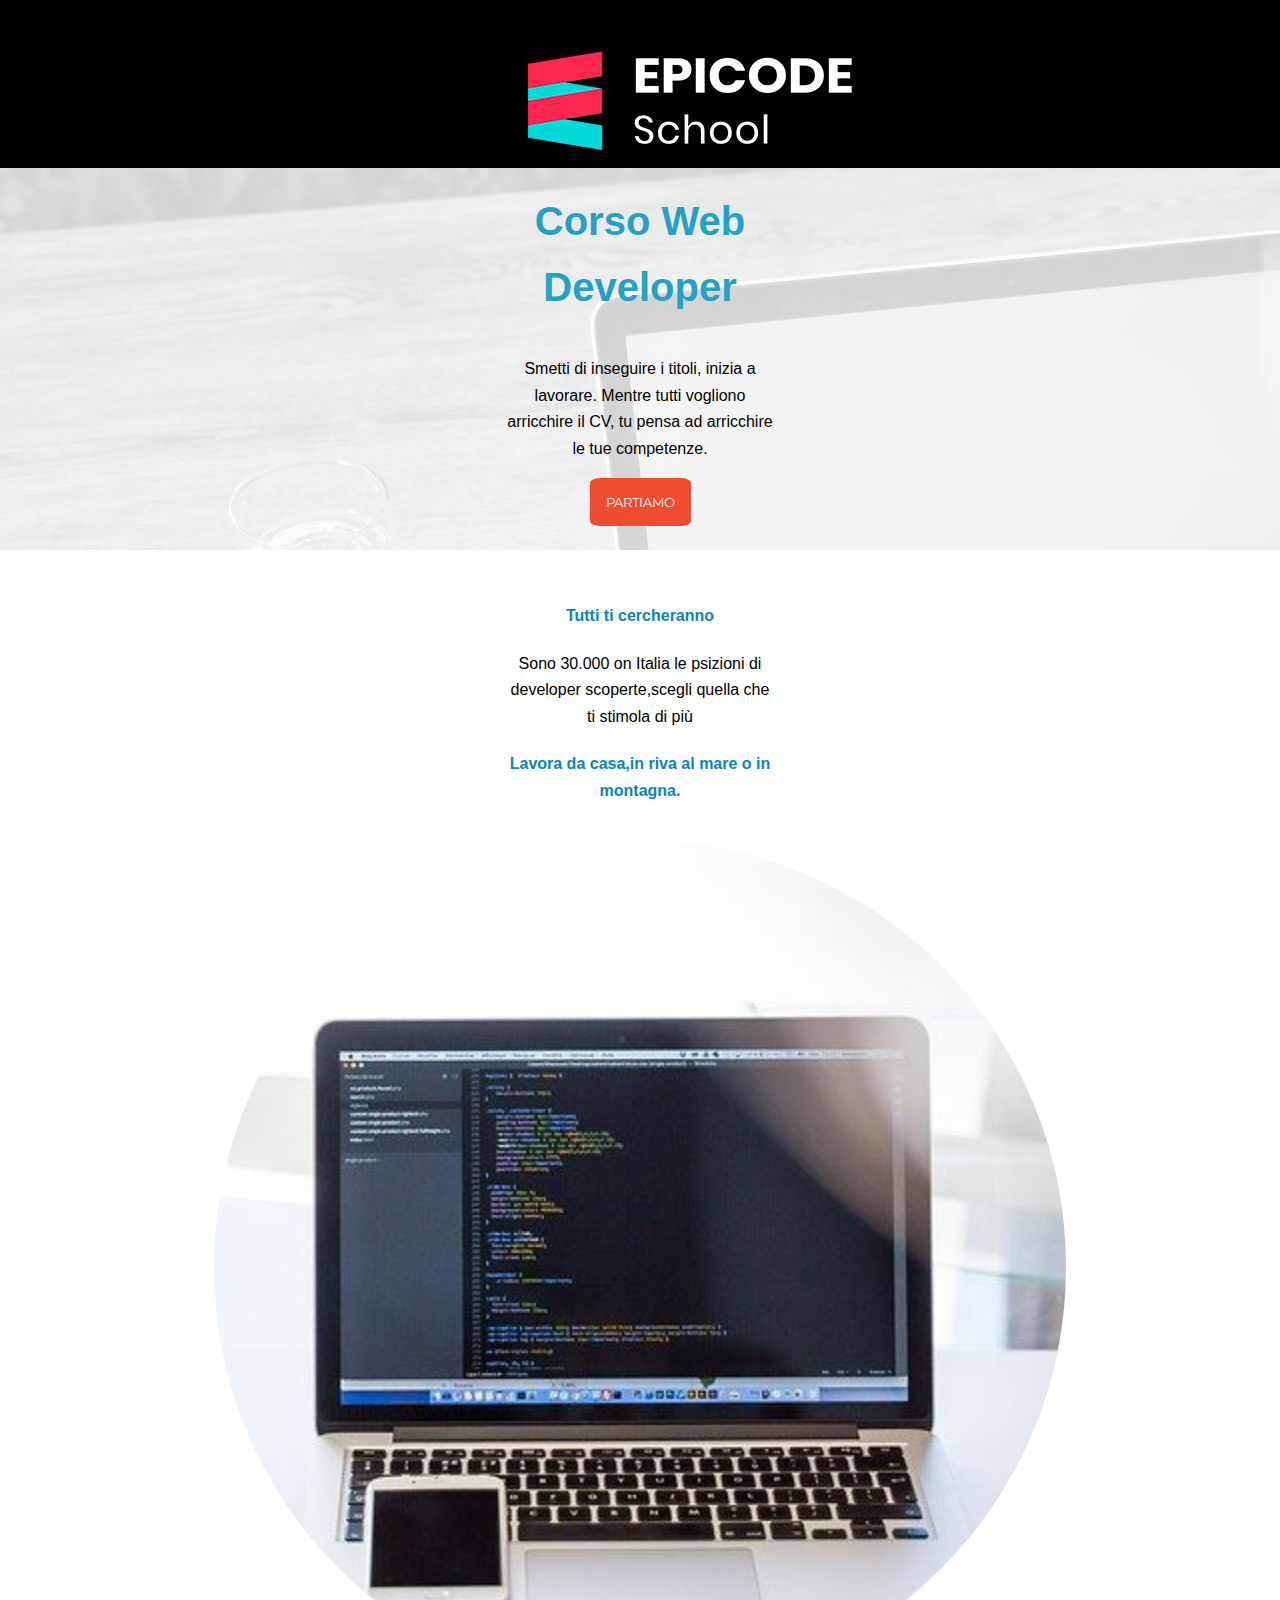
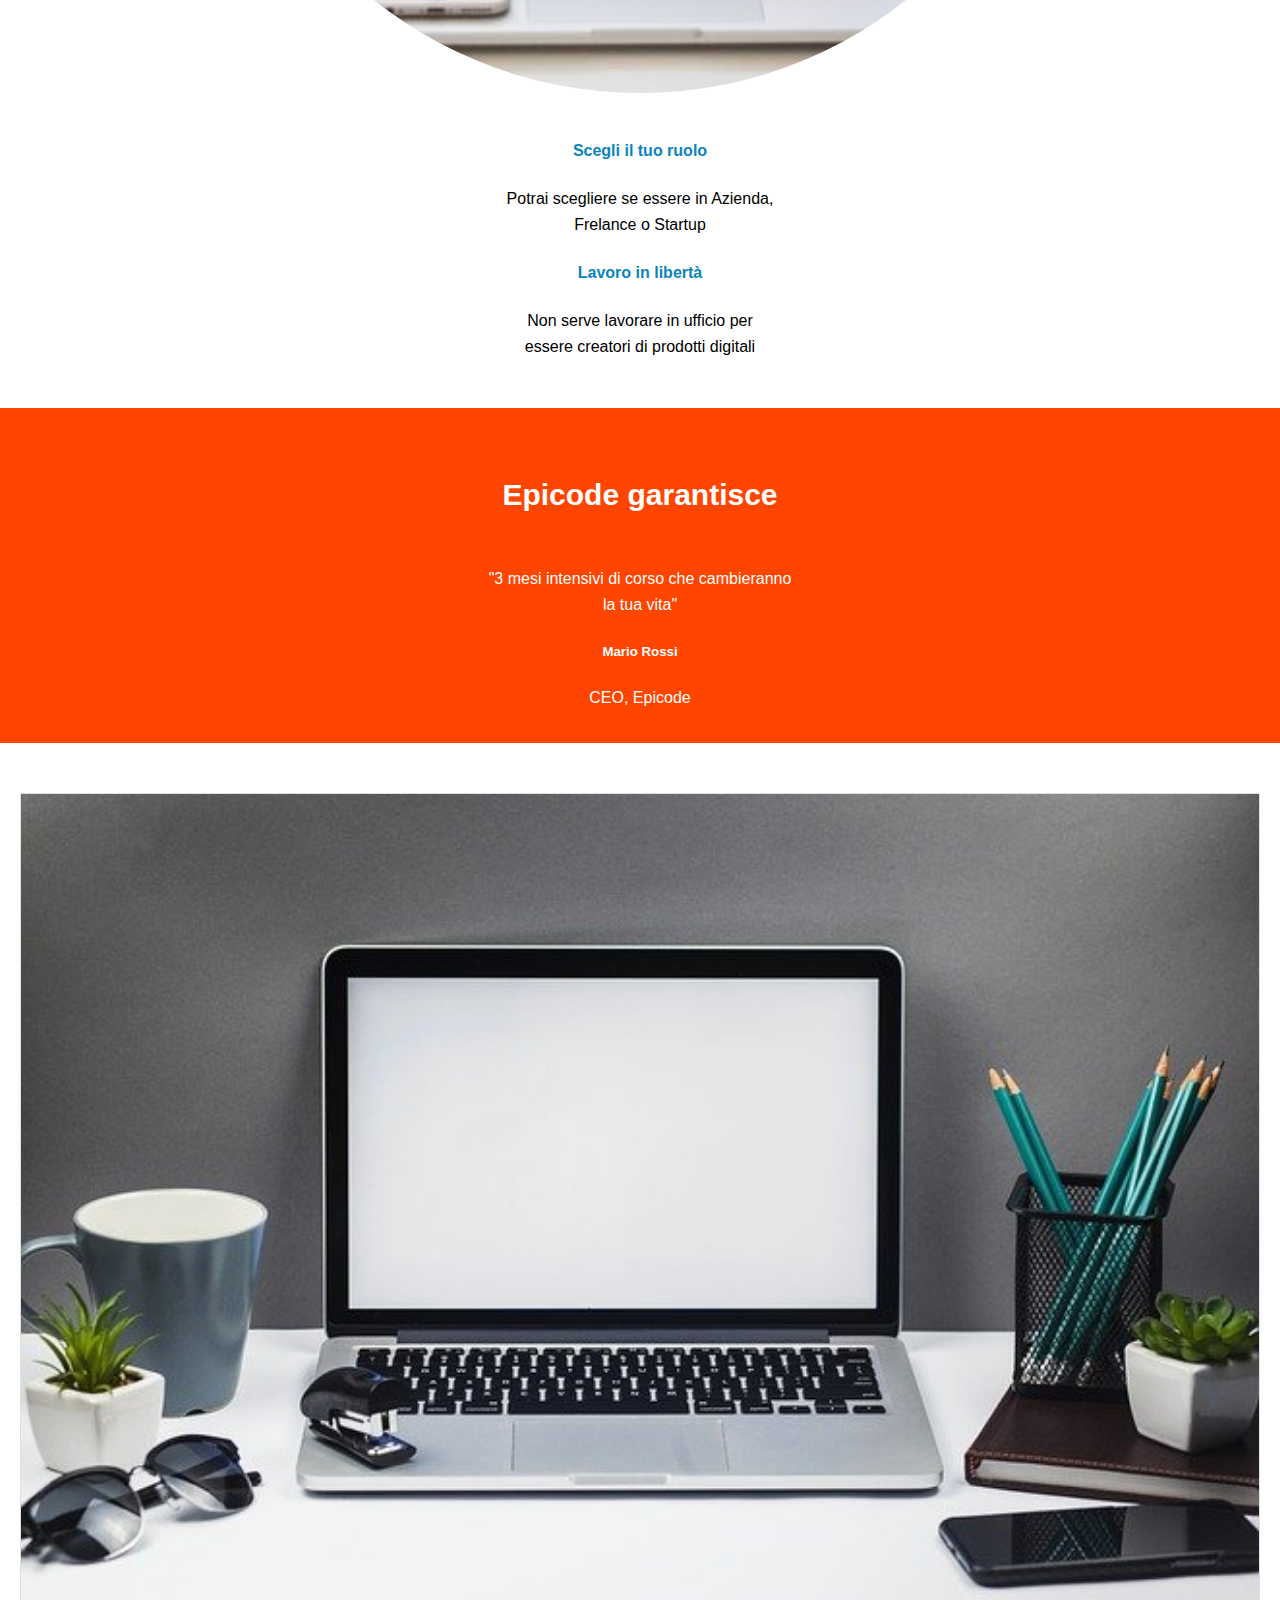
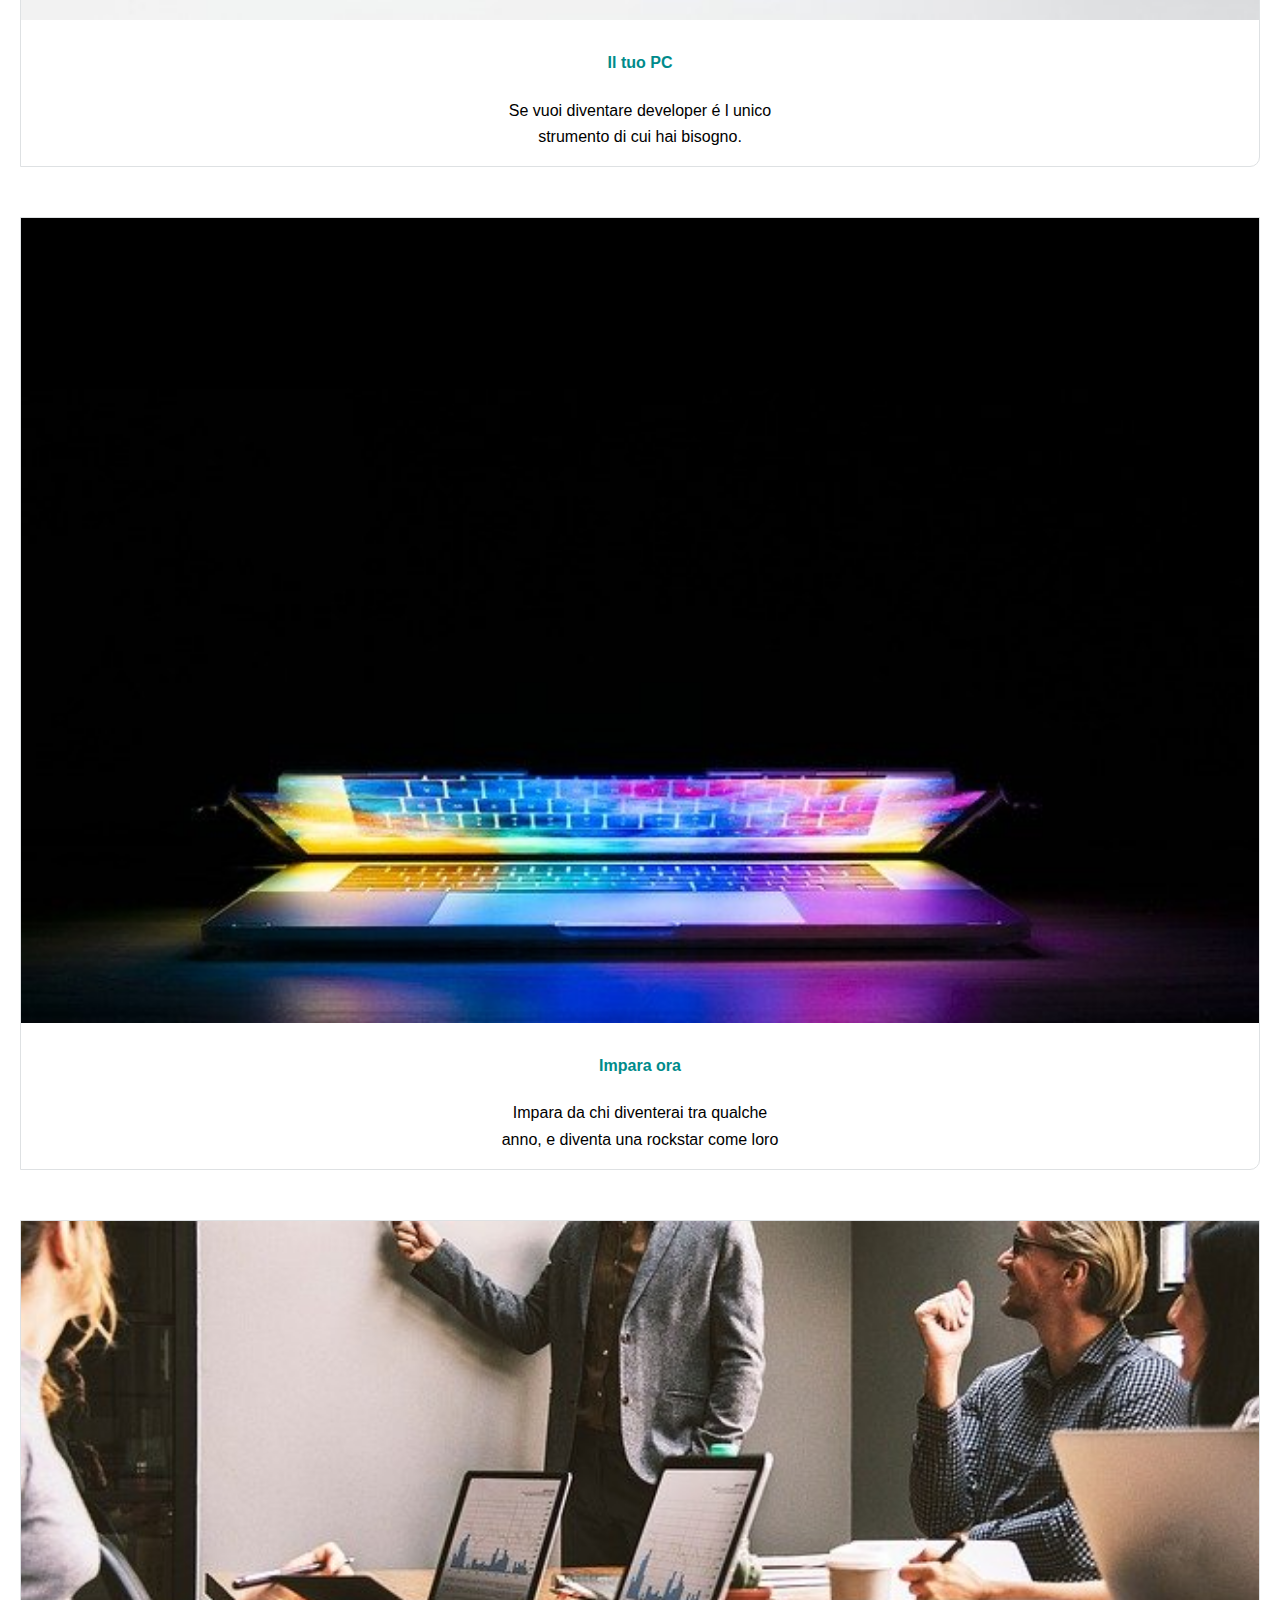
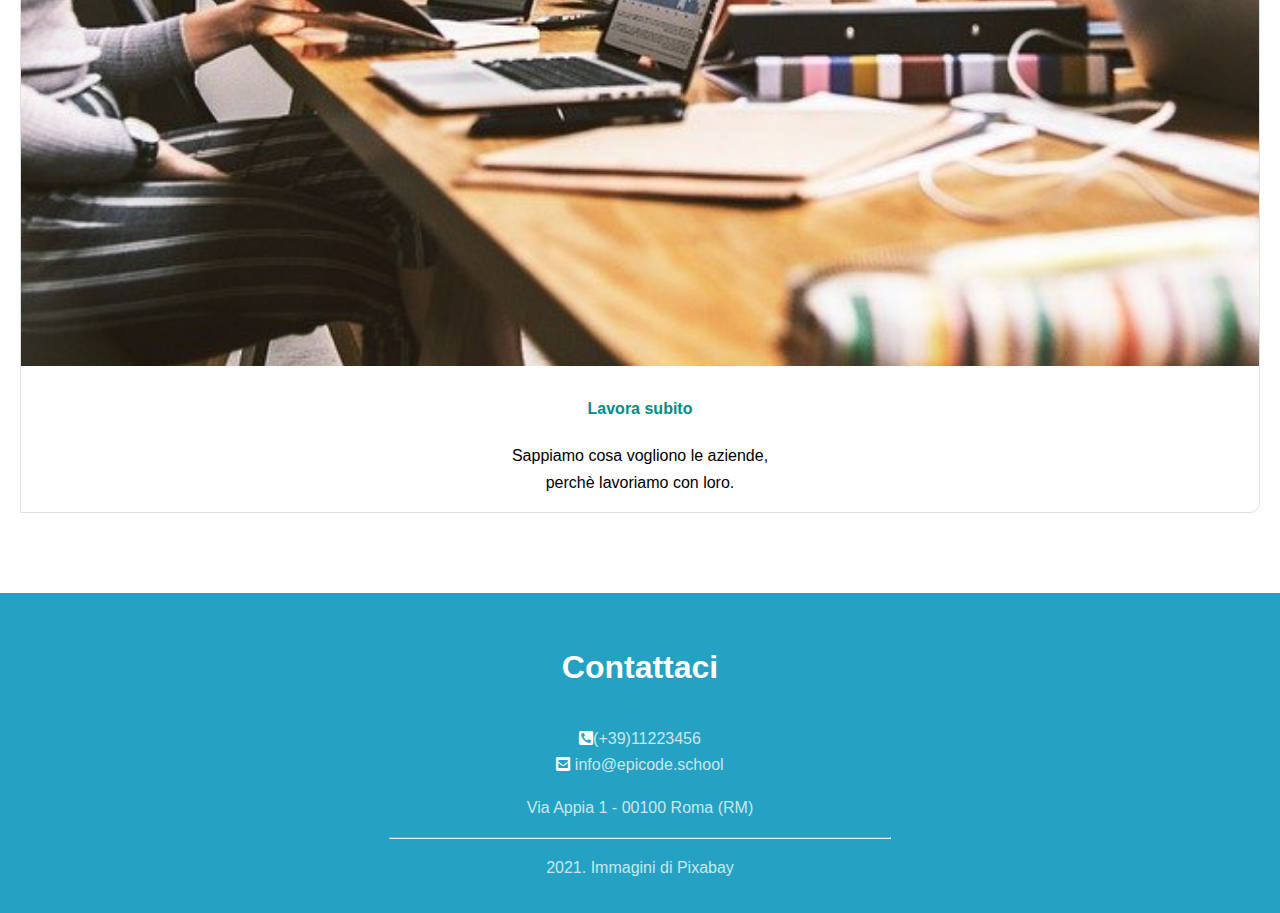
<file: EsameBuildweek/index.html>
<!DOCTYPE html>
<html lang="en">
<head>
    <meta charset="UTF-8">
    <meta name="viewport" content="width=device-width, initial-scale=1.0">
    <title>Document</title>
    <link href="./assets/reset.css">
    <link rel="stylesheet" href="./assets/style.css"/>
    <link rel="stylesheet" href="https://cdnjs.cloudflare.com/ajax/libs/font-awesome/5.15.4/css/all.min.css" integrity="sha512-1ycn6IcaQQ40/MKBW2W4Rhis/DbILU74C1vSrLJxCq57o941Ym01SwNsOMqvEBFlcgUa6xLiPY/NS5R+E6ztJQ==" crossorigin="anonymous" referrerpolicy="no-referrer" />
    <link rel="preconnect" href="https://fonts.googleapis.com">
<link rel="preconnect" href="https://fonts.gstatic.com" crossorigin>
<link href="https://fonts.googleapis.com/css2?family=Montserrat:ital,wght@0,100..900;1,100..900&display=swap" rel="stylesheet">
</head>
<body>
    <header>
        <div>
            <img src="./assets/logo.png" alt="logo-epicode"/>
        </div>
    </header>
    <div class="corso"> 
        <h2>Corso Web<br> Developer</h2>
    <p>Smetti di inseguire i titoli, inizia a<br> lavorare. Mentre tutti vogliono<br> arricchire il CV, tu pensa ad arricchire<br> le tue competenze.</p>
    <button>PARTIAMO</button>
    </div>
    <main>
        <article>
            <h4>Tutti ti cercheranno</h4>
            <p>Sono 30.000 on Italia le psizioni di<br> developer scoperte,scegli quella che<br> ti stimola di più</p>
            <h4>Lavora da casa,in riva al mare o in<br> montagna.</h4>
            <img src="./assets/notebook.jpg" alt="nootebook"/>
            <h4>Scegli il tuo ruolo</h4>
            <p>Potrai scegliere se essere in Azienda,<br> Frelance o Startup</p>
            <h4>Lavoro in libertà</h4>
            <p>Non serve lavorare in ufficio per<br>essere creatori di prodotti digitali</p>
        </article>
    </main>
    <aside>
        <div>
        <h3>Epicode garantisce</h3>
        <p>"3 mesi intensivi di corso che cambieranno <br>la tua vita"</p>
        <h5>Mario Rossi</h5>
        <p>CEO, Epicode</p>
        </div>
        </aside>
        <div class="asid">
            <img src="./assets/foto1.jpg" alt="nootebook"/>
            <h4>Il tuo PC</h4>
            <p>Se vuoi diventare developer é l unico<br> strumento di cui hai bisogno.</p>
        </div>
        <div class="asid">
            <img src="./assets/foto2.jpg" alt="nootebook"/>
            <h4>Impara ora</h4>
            <p>Impara da chi diventerai tra qualche<br>anno, e diventa una rockstar come loro</p>
        </div>
        <div class="asid">
            <img src="./assets/foto3.jpg" alt="foto di una sala riunioni"/>
            <h4>Lavora subito</h4>
            <p>Sappiamo cosa vogliono le aziende,<br>perchè lavoriamo con loro.</p>
        </div>
<footer>
    <h3>Contattaci</h3>
    <i class="fas fa-phone-square-alt"></i><a href="#">(+39)11223456</a><br>
    <i class="fas fa-envelope-square"></i> <a href="#">info@epicode.school</a><br>
     <p>Via Appia 1 - 00100 Roma (RM)</p>
    <hr>
     <p class="parag">2021. Immagini di <a href="#">Pixabay</a></p>
</footer>

    
</body>
</html>
</file>
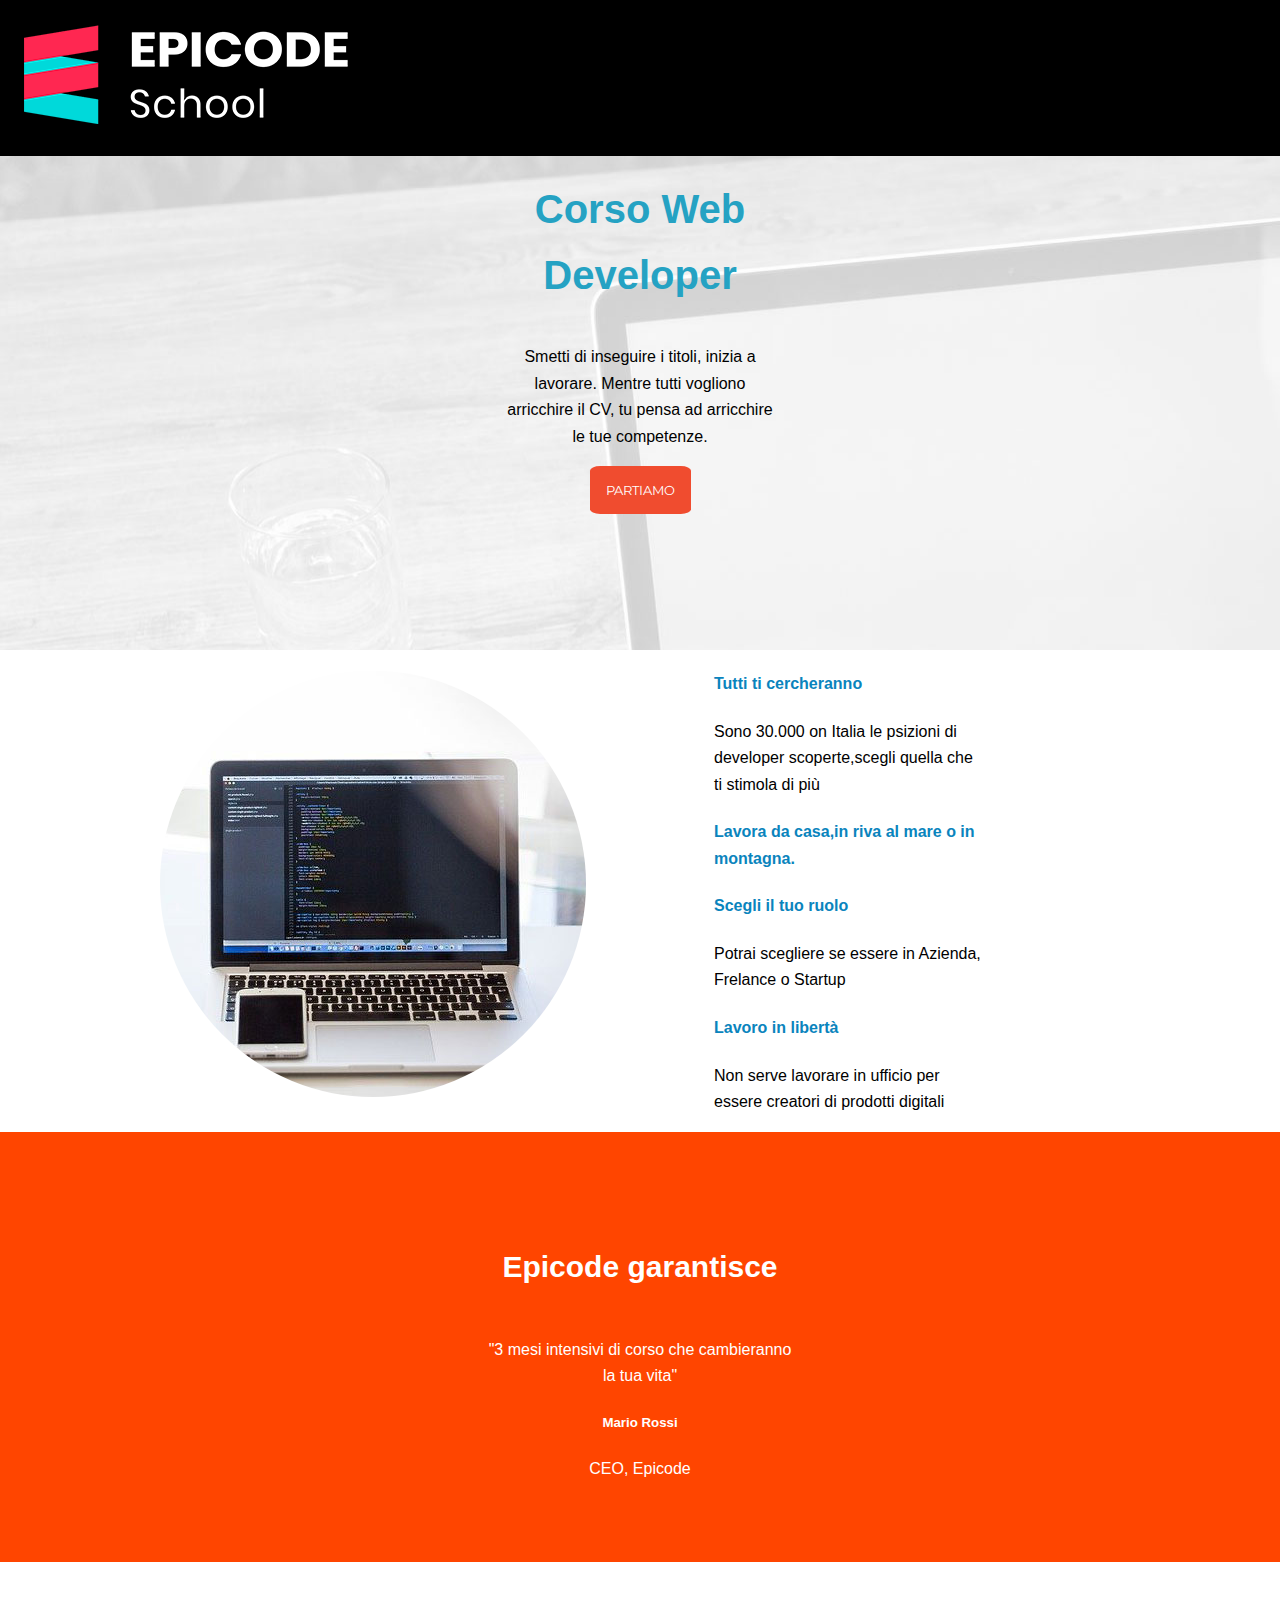
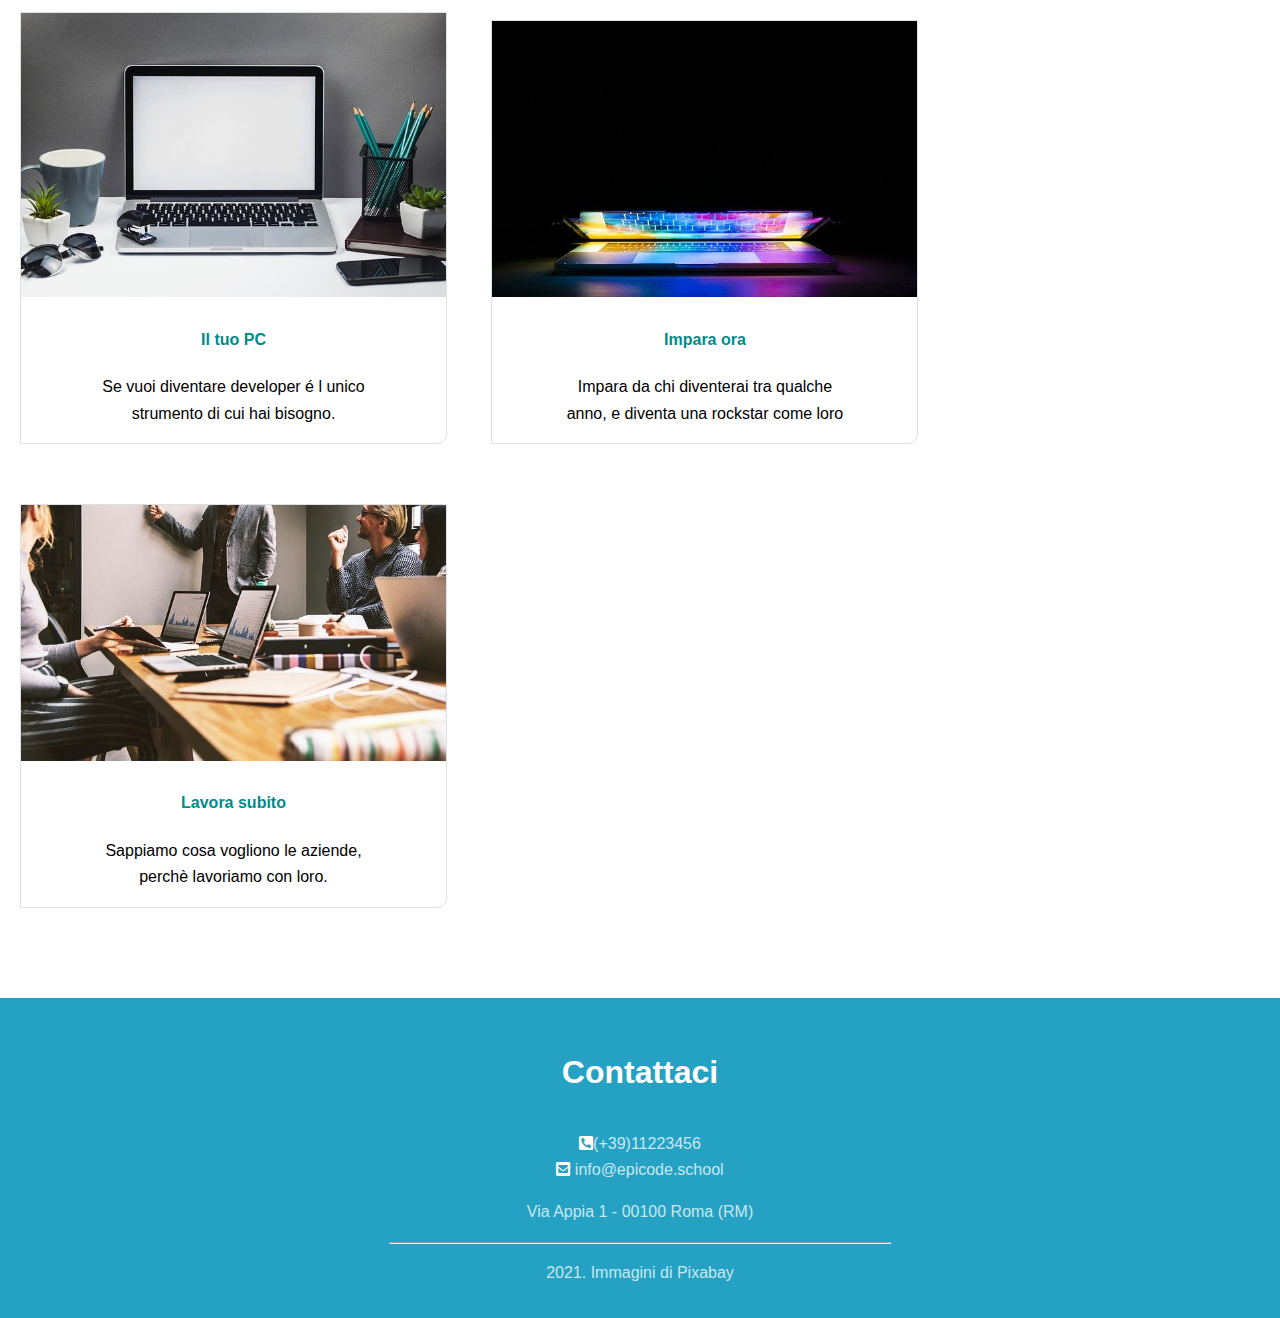
<file: EsamBuildWeekDesktop/index2.html>
<!DOCTYPE html>
<html lang="en">
<head>
    <meta charset="UTF-8">
    <meta name="viewport" content="width=device-width, initial-scale=1.0">
    <title>Document</title>
    <link href="./assets/reset.css"/>
    <link rel="stylesheet" href="./style.css"/>
    <link rel="stylesheet" href="https://cdnjs.cloudflare.com/ajax/libs/font-awesome/5.15.4/css/all.min.css" integrity="sha512-1ycn6IcaQQ40/MKBW2W4Rhis/DbILU74C1vSrLJxCq57o941Ym01SwNsOMqvEBFlcgUa6xLiPY/NS5R+E6ztJQ==" crossorigin="anonymous" referrerpolicy="no-referrer" />
    <link rel="preconnect" href="https://fonts.googleapis.com">
<link rel="preconnect" href="https://fonts.gstatic.com" crossorigin>
<link href="https://fonts.googleapis.com/css2?family=Montserrat:ital,wght@0,100..900;1,100..900&display=swap" rel="stylesheet">
</head>
<body>
    <header>
        <div>
            <img src="./assets/logo.png" alt="logo-epicode"/>
        </div>
    </header>
    <div class="corso"> 
        <h2>Corso Web<br> Developer</h2>
    <p>Smetti di inseguire i titoli, inizia a<br> lavorare. Mentre tutti vogliono<br> arricchire il CV, tu pensa ad arricchire<br> le tue competenze.</p>
    <button>PARTIAMO</button>
    </div>
    <main>
        <article>
            
            <img src="./assets/notebook.jpg" alt="nootebook"/>
            
                <h4>Tutti ti cercheranno</h4>
                <p>Sono 30.000 on Italia le psizioni di<br> developer scoperte,scegli quella che<br> ti stimola di più</p>
                <h4>Lavora da casa,in riva al mare o in<br> montagna.</h4>
                <h4>Scegli il tuo ruolo</h4>
                <p>Potrai scegliere se essere in Azienda,<br> Frelance o Startup</p>
                <h4>Lavoro in libertà</h4>
                <p>Non serve lavorare in ufficio per<br>essere creatori di prodotti digitali</p>
            
        </article>
    </main>
    <aside>
        <div>
        <h3>Epicode garantisce</h3>
        <p>"3 mesi intensivi di corso che cambieranno <br>la tua vita"</p>
        <h5>Mario Rossi</h5>
        <p>CEO, Epicode</p>
        </div>
        </aside>
        <div class="asid">
            <img src="./assets/foto1.jpg" alt="nootebook"/>
            <h4>Il tuo PC</h4>
            <p>Se vuoi diventare developer é l unico<br> strumento di cui hai bisogno.</p>
        </div>
        <div class="asid">
            <img src="./assets/foto2.jpg" alt="nootebook"/>
            <h4>Impara ora</h4>
            <p>Impara da chi diventerai tra qualche<br>anno, e diventa una rockstar come loro</p>
        </div>
        <div class="asid">
            <img src="./assets/foto3.jpg" alt="foto di una sala riunioni"/>
            <h4>Lavora subito</h4>
            <p>Sappiamo cosa vogliono le aziende,<br>perchè lavoriamo con loro.</p>
        </div>
<footer>
    <h3>Contattaci</h3>
    <i class="fas fa-phone-square-alt"></i><a href="#">(+39)11223456</a><br>
    <i class="fas fa-envelope-square"></i> <a href="#">info@epicode.school</a><br>
     <p>Via Appia 1 - 00100 Roma (RM)</p>
    <hr>
     <p class="parag">2021. Immagini di <a href="#">Pixabay</a></p>
</footer>

    
</body>
</html>
</file>
<file: EsameBuildweek/assets/style.css>
header div {
    text-align: center;
    background-color: black;
    margin: 0px;
    width: 100%;
    padding: 50px;
    padding-bottom: 10px;
}
header {
    text-align: center;
    width: 100%;
}
body {
    margin: 0px;
    font: #393d41 1.2rem ;
    font-family: "Open Sans", sans-serif;
    font-optical-sizing: auto;
   line-height: 1.65;
  
  
}
body h2 h4  h3 {
    font-family: "Montserrat", sans-serif;
  font-optical-sizing: auto;
  line-height: 1.5;
}
    

.corso {
    text-align: center;
    background-image: url(./banner.jpg);
    margin-top: 0px;
    width: 100%;
    height: 100%;
    

}
.corso h2 {
    margin: 0px;
    padding: 20px;
    font-size: 40px;
    color: #25a2c3;
}
.corso p {
    font-family: 'Segoe UI', Tahoma, Geneva, Verdana, sans-serif;
    margin-bottom: 1rem;
}
.corso button {
    color: white;
    background-color: #f04c2f;
    font-family: "Montserrat", sans-serif;
  font-optical-sizing: auto;
    border: none;
    border-radius: 10%;
    padding: 1rem;
    margin-bottom: 1.5rem;
}
article {
    text-align: center;
    font-family: 'Segoe UI', Tahoma, Geneva, Verdana, sans-serif;
    padding: 2rem;
}
article h4 {
    color: rgb(10, 132, 189);
}
article img {
    border-radius: 50%;
    padding: 1rem;
    width: 70%;
    height: 70%;
}
aside div {
    text-align: center;
    background-color: orangered;
    color: white;
    font-family: 'Segoe UI', Tahoma, Geneva, Verdana, sans-serif;
    padding: 1rem;
}
aside div h3 {
    padding: 1rem;
    font-size: 30px;
}
.asid {
    text-align: center;
    font-family: 'Segoe UI', Tahoma, Geneva, Verdana, sans-serif;
    border-radius: 0px 0px 10px 0px;
    
   
    margin: 50px 20px 10px 20px;
    border: 1px solid #dee1e3 ;
    
    
    
    
    
}
.asid h4 {
    color: darkcyan;
}
.asid img {
    width: 100%;
}

footer {
    text-align: center;
    background-color: #25a2c3
   
}
footer hr {
    color: white;
}
footer {
    color: white;
    padding: 1rem;
    margin-top: 5rem;
}
footer a {
    text-decoration: none;
    color: #c8e7f0;
}
footer hr {
    width: 40%;
    color:#c8e7f0 ;
}
footer p{
    color:#c8e7f0 ;
}
footer h3 {
    font-size: 200%;
}
</file>
<file: EsamBuildWeekDesktop/style.css>
header div {
    
    background-color: black;
    
}
header {
    
    width: 100%;
}
header img {
    padding: 1.5rem;
}
body {
    margin: 0px;
    font: #393d41 1.2rem ;
    font-family: "Open Sans", sans-serif;
    font-optical-sizing: auto;
   line-height: 1.65;
   
  
  
}
body h2 h4  h3 {
    font-family: "Montserrat", sans-serif;
  font-optical-sizing: auto;
  line-height: 1.5;
}
    

.corso {
    text-align: center;
    background-image: url(./assets/banner.jpg);
    margin-top: 0px;
    width: 100%;
    height: 100%;
    padding-bottom:7rem;
    

}
.corso h2 {
    margin: 0px;
    padding: 20px;
    font-size: 40px;
    color: #25a2c3;
}
.corso p {
    font-family: 'Segoe UI', Tahoma, Geneva, Verdana, sans-serif;
    margin-bottom: 1rem;
}
.corso button {
    color: white;
    background-color: #f04c2f;
    font-family: "Montserrat", sans-serif;
  font-optical-sizing: auto;
    border: none;
    border-radius: 10%;
    padding: 1rem;
    margin-bottom: 1.5rem;
}
article {
    
    font-family: 'Segoe UI', Tahoma, Geneva, Verdana, sans-serif;
    
    
   
    
}
article h4 {
    color: rgb(10, 132, 189);
}
article img {
    border-radius: 50%;
    display: inline-block;
    float: left;
    margin-right: 8rem;
    margin-left: 10rem;
    
}


aside div {
    text-align: center;
    background-color: orangered;
    color: white;
    font-family: 'Segoe UI', Tahoma, Geneva, Verdana, sans-serif;
    padding: 4rem;
}
aside div h3 {
    padding: 1rem;
    font-size: 30px;
}
.asid {
    display: inline-block;
    font-family: 'Segoe UI', Tahoma, Geneva, Verdana, sans-serif;
    border-radius: 0px 0px 10px 0px;
    width: 425px;
    text-align: center;
    
   
    margin: 50px 20px 10px 20px;
    border: 1px solid #dee1e3 ;
    
    
    
    
    
}
.asid h4 {
    color: darkcyan;
}
.asid img {
    width: 100%;
}

footer {
    text-align: center;
    background-color: #25a2c3
   
}
footer hr {
    color: white;
}
footer {
    color: white;
    padding: 1rem;
    margin-top: 5rem;
}
footer a {
    text-decoration: none;
    color: #c8e7f0;
}
footer hr {
    width: 40%;
    color:#c8e7f0 ;
}
footer p{
    color:#c8e7f0 ;
}
footer h3 {
    font-size: 200%;
}
</file>
